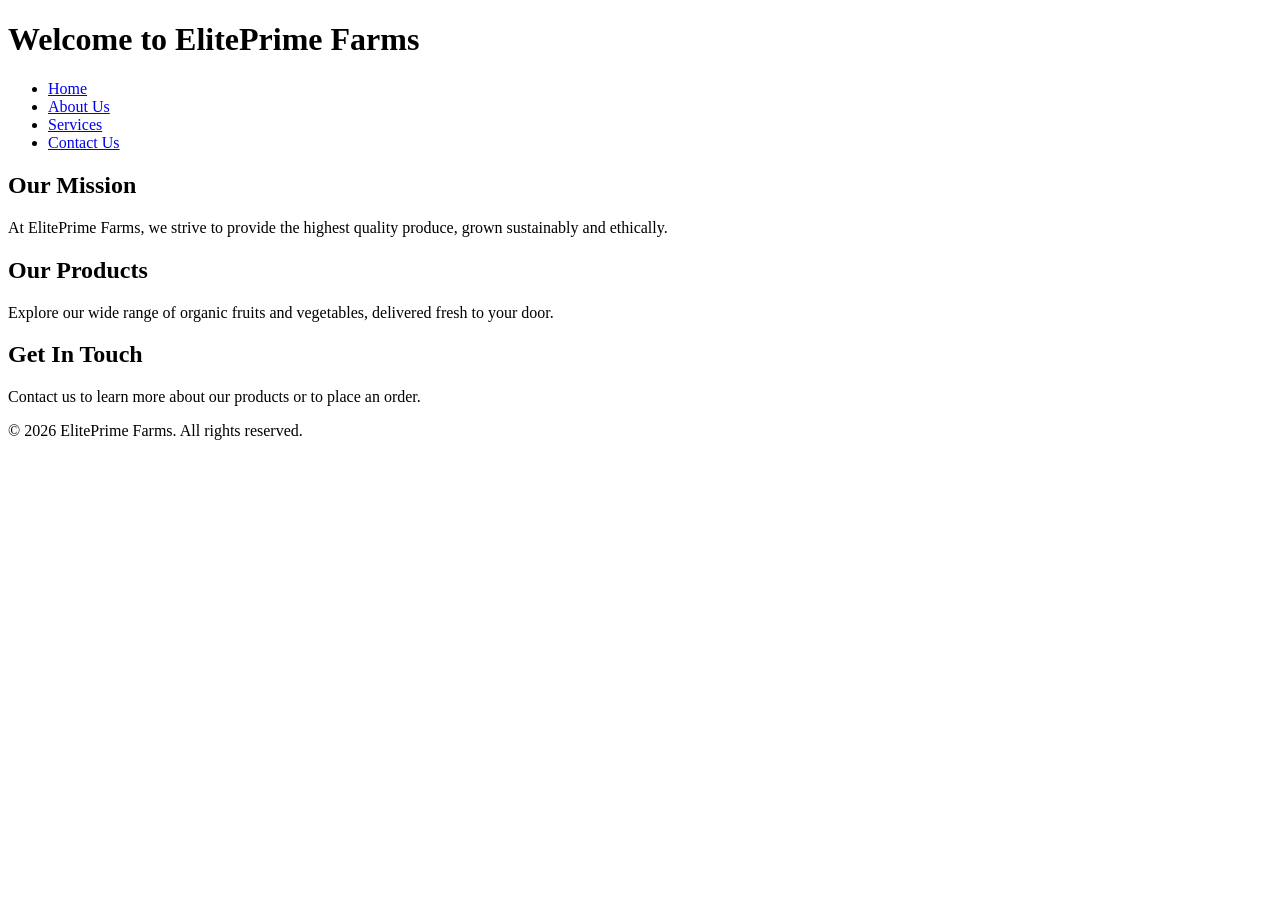
<file: index.html>
<!DOCTYPE html>
<html lang="en">
<head>
    <meta charset="UTF-8">
    <meta name="viewport" content="width=device-width, initial-scale=1.0">
    <title>ElitePrime Farms</title>
</head>
<body>
    <header>
        <h1>Welcome to ElitePrime Farms</h1>
        <nav>
            <ul>
                <li><a href="#">Home</a></li>
                <li><a href="#">About Us</a></li>
                <li><a href="#">Services</a></li>
                <li><a href="#">Contact Us</a></li>
            </ul>
        </nav>
    </header>

    <main>
        <section>
            <h2>Our Mission</h2>
            <p>At ElitePrime Farms, we strive to provide the highest quality produce, grown sustainably and ethically.</p>
        </section>
        <section>
            <h2>Our Products</h2>
            <p>Explore our wide range of organic fruits and vegetables, delivered fresh to your door.</p>
        </section>
        <section>
            <h2>Get In Touch</h2>
            <p>Contact us to learn more about our products or to place an order.</p>
        </section>
    </main>

    <footer>
        <p>&copy; 2026 ElitePrime Farms. All rights reserved.</p>
    </footer>
</body>
</html>
</file>
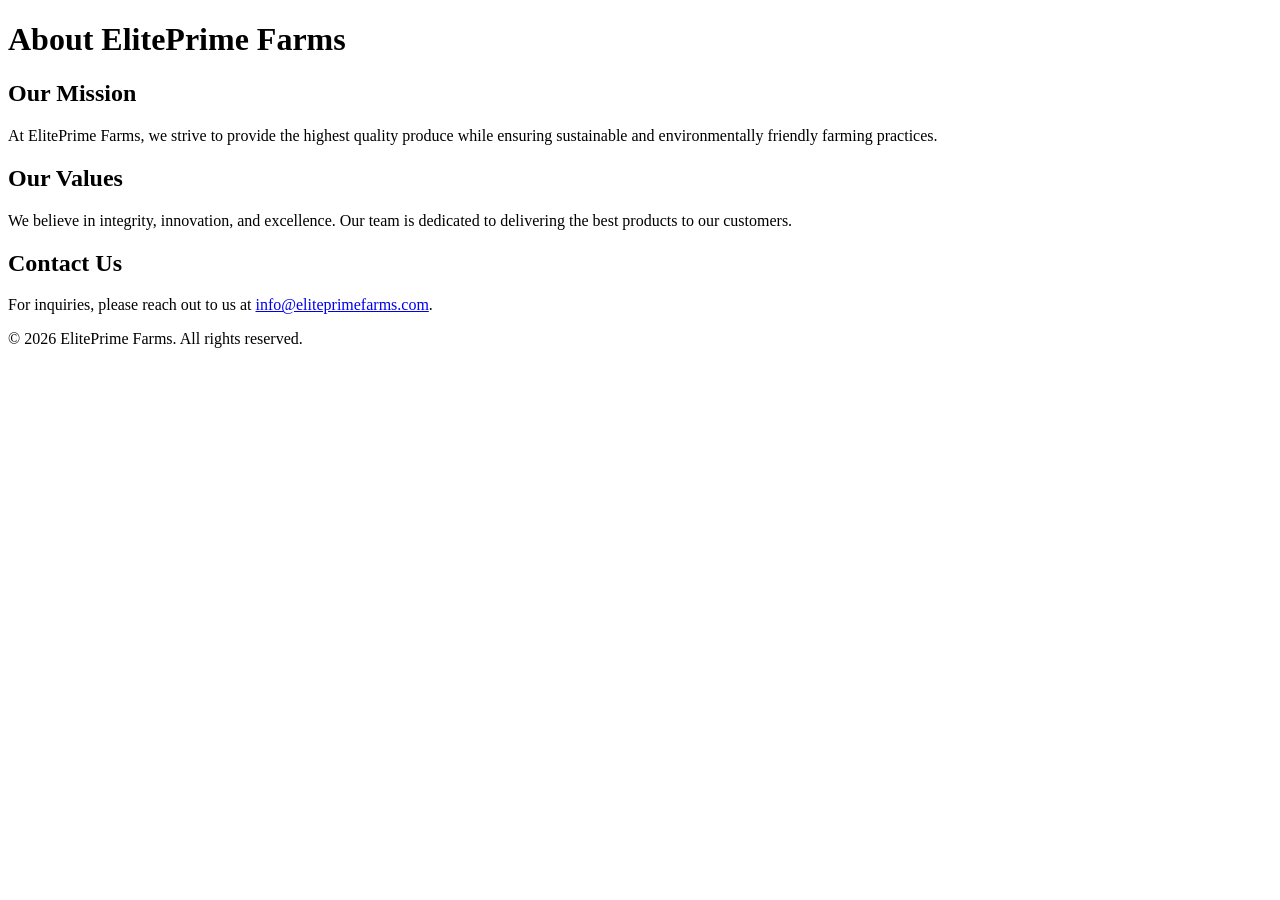
<file: about.html>
<!DOCTYPE html>
<html lang="en">
<head>
    <meta charset="UTF-8">
    <meta name="viewport" content="width=device-width, initial-scale=1.0">
    <title>About Us - ElitePrime Farms</title>
</head>
<body>
    <header>
        <h1>About ElitePrime Farms</h1>
    </header>
    <main>
        <section>
            <h2>Our Mission</h2>
            <p>At ElitePrime Farms, we strive to provide the highest quality produce while ensuring sustainable and environmentally friendly farming practices.</p>
        </section>
        <section>
            <h2>Our Values</h2>
            <p>We believe in integrity, innovation, and excellence. Our team is dedicated to delivering the best products to our customers.</p>
        </section>
        <section>
            <h2>Contact Us</h2>
            <p>For inquiries, please reach out to us at <a href="mailto:info@eliteprimefarms.com">info@eliteprimefarms.com</a>.</p>
        </section>
    </main>
    <footer>
        <p>&copy; 2026 ElitePrime Farms. All rights reserved.</p>
    </footer>
</body>
</html>
</file>
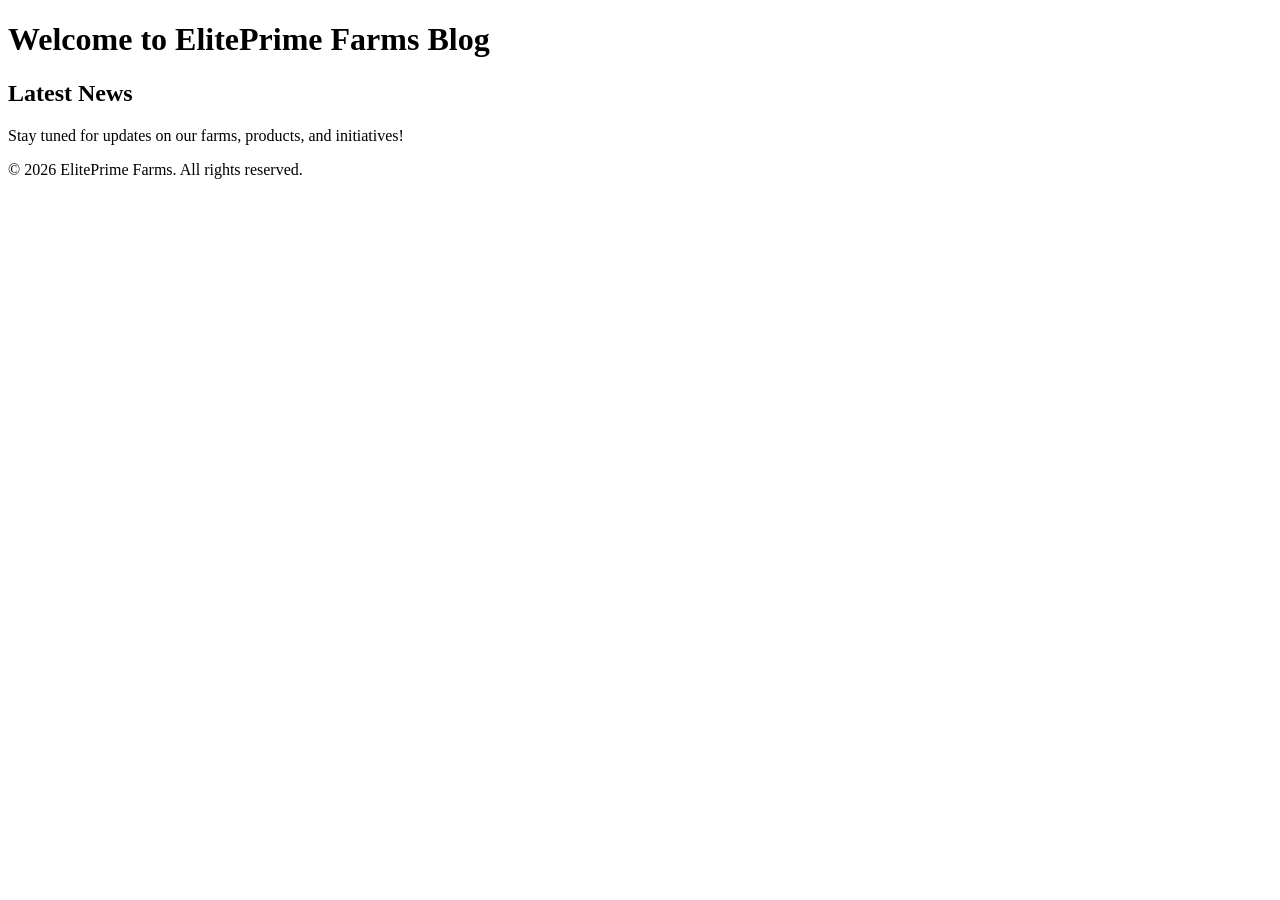
<file: blog.html>
<!DOCTYPE html>
<html lang="en">
<head>
    <meta charset="UTF-8">
    <meta name="viewport" content="width=device-width, initial-scale=1.0">
    <title>ElitePrime Farms Blog</title>
</head>
<body>
    <header>
        <h1>Welcome to ElitePrime Farms Blog</h1>
    </header>
    <main>
        <article>
            <h2>Latest News</h2>
            <p>Stay tuned for updates on our farms, products, and initiatives!</p>
        </article>
    </main>
    <footer>
        <p>&copy; 2026 ElitePrime Farms. All rights reserved.</p>
    </footer>
</body>
</html>
</file>
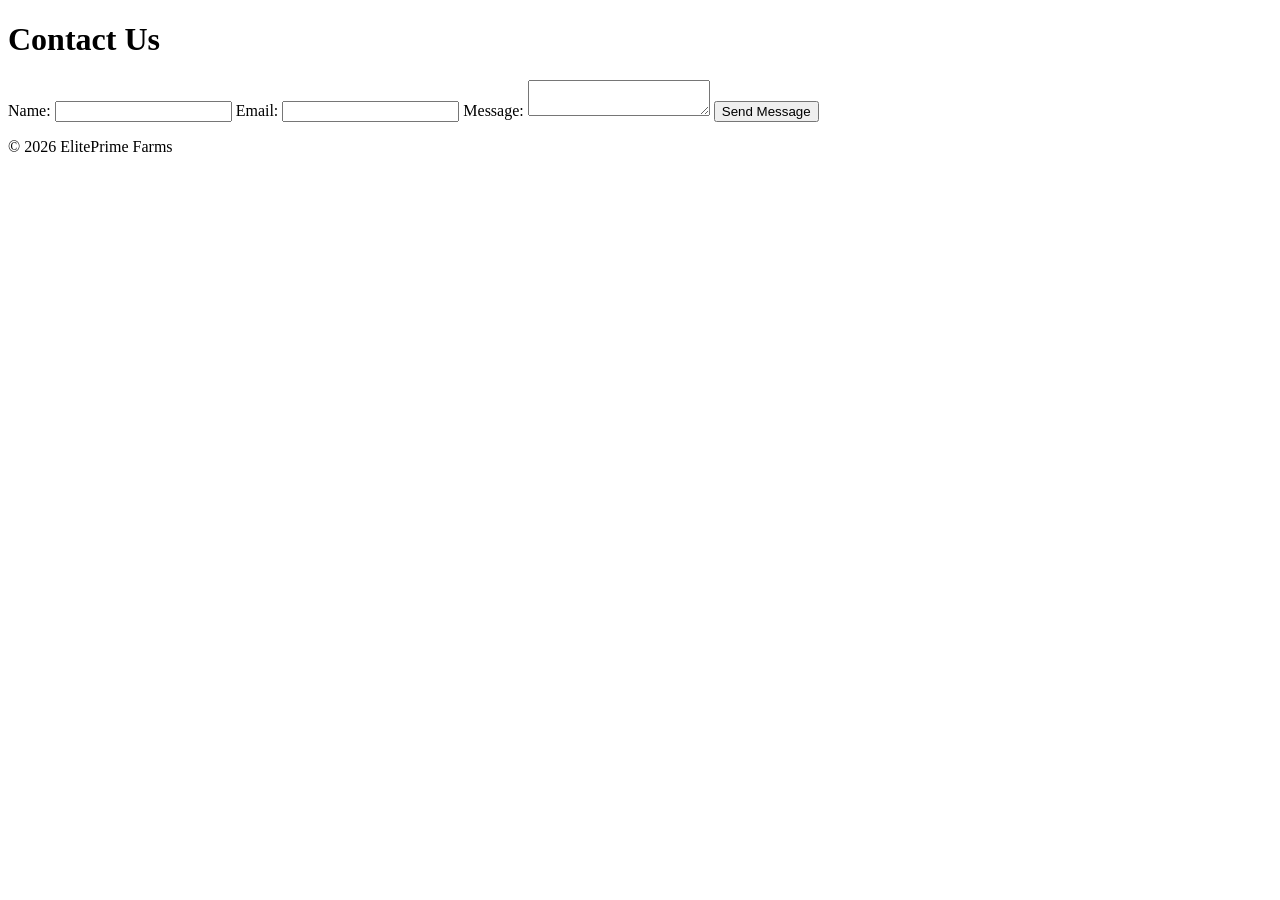
<file: contact.html>
<!DOCTYPE html>
<html lang="en">
<head>
    <meta charset="UTF-8">
    <meta name="viewport" content="width=device-width, initial-scale=1.0">
    <title>Contact Us - ElitePrime Farms</title>
    <link rel="stylesheet" href="styles.css">
</head>
<body>
    <header>
        <h1>Contact Us</h1>
    </header>
    <main>
        <form action="/submit-contact" method="POST">
            <label for="name">Name:</label>
            <input type="text" id="name" name="name" required>

            <label for="email">Email:</label>
            <input type="email" id="email" name="email" required>

            <label for="message">Message:</label>
            <textarea id="message" name="message" required></textarea>

            <button type="submit">Send Message</button>
        </form>
    </main>
    <footer>
        <p>&copy; 2026 ElitePrime Farms</p>
    </footer>
</body>
</html>
</file>
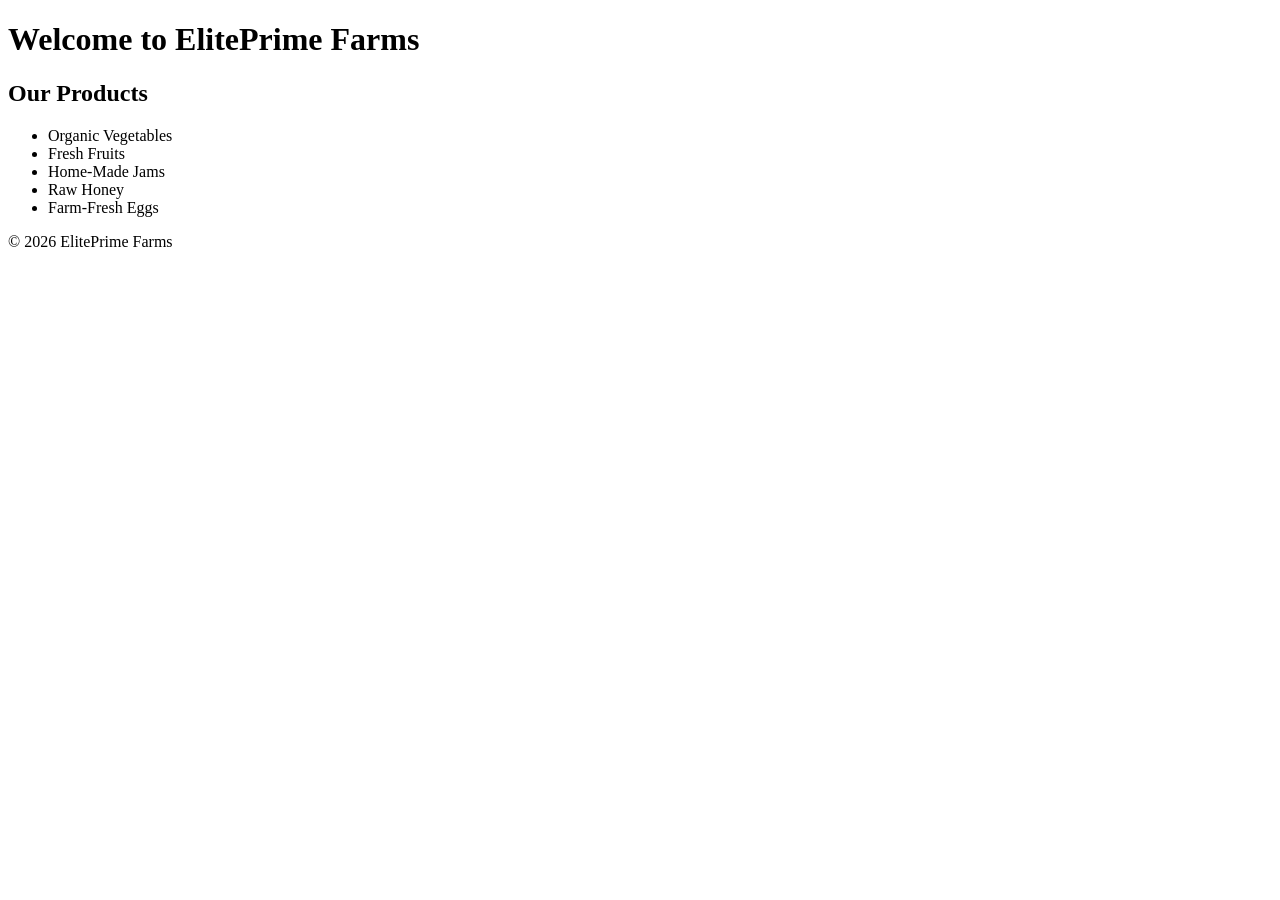
<file: products.html>
<!DOCTYPE html>
<html lang="en">
<head>
    <meta charset="UTF-8">
    <meta name="viewport" content="width=device-width, initial-scale=1.0">
    <title>ElitePrime Farms Products Catalog</title>
</head>
<body>
    <header>
        <h1>Welcome to ElitePrime Farms</h1>
    </header>
    <main>
        <section>
            <h2>Our Products</h2>
            <ul>
                <li>Organic Vegetables</li>
                <li>Fresh Fruits</li>
                <li>Home-Made Jams</li>
                <li>Raw Honey</li>
                <li>Farm-Fresh Eggs</li>
            </ul>
        </section>
    </main>
    <footer>
        <p>&copy; 2026 ElitePrime Farms</p>
    </footer>
</body>
</html>
</file>
<file: styles.css>
.container {
    max-width: 1200px;
    margin: 0 auto;
    padding: 20px;
}

.header {
    background-color: #4CAF50;
    color: white;
    padding: 15px;
    text-align: center;
}

.navbar {
    display: flex;
    justify-content: space-around;
    background-color: #333;
}

.navbar a {
    color: white;
    padding: 14px 20px;
    text-decoration: none;
    text-align: center;
}

.navbar a:hover {
    background-color: #ddd;
    color: black;
}

.footer {
    background-color: #333;
    color: white;
    text-align: center;
    padding: 10px;
    position: relative;
    bottom: 0;
    width: 100%;
}

.card {
    background-color: #f4f4f4;
    border: 1px solid #ddd;
    border-radius: 5px;
    padding: 15px;
    margin: 10px;
}

.button {
    background-color: #4CAF50;
    color: white;
    padding: 10px 20px;
    border: none;
    border-radius: 5px;
    cursor: pointer;
}

.button:hover {
    background-color: #45a049;
}
</file>
